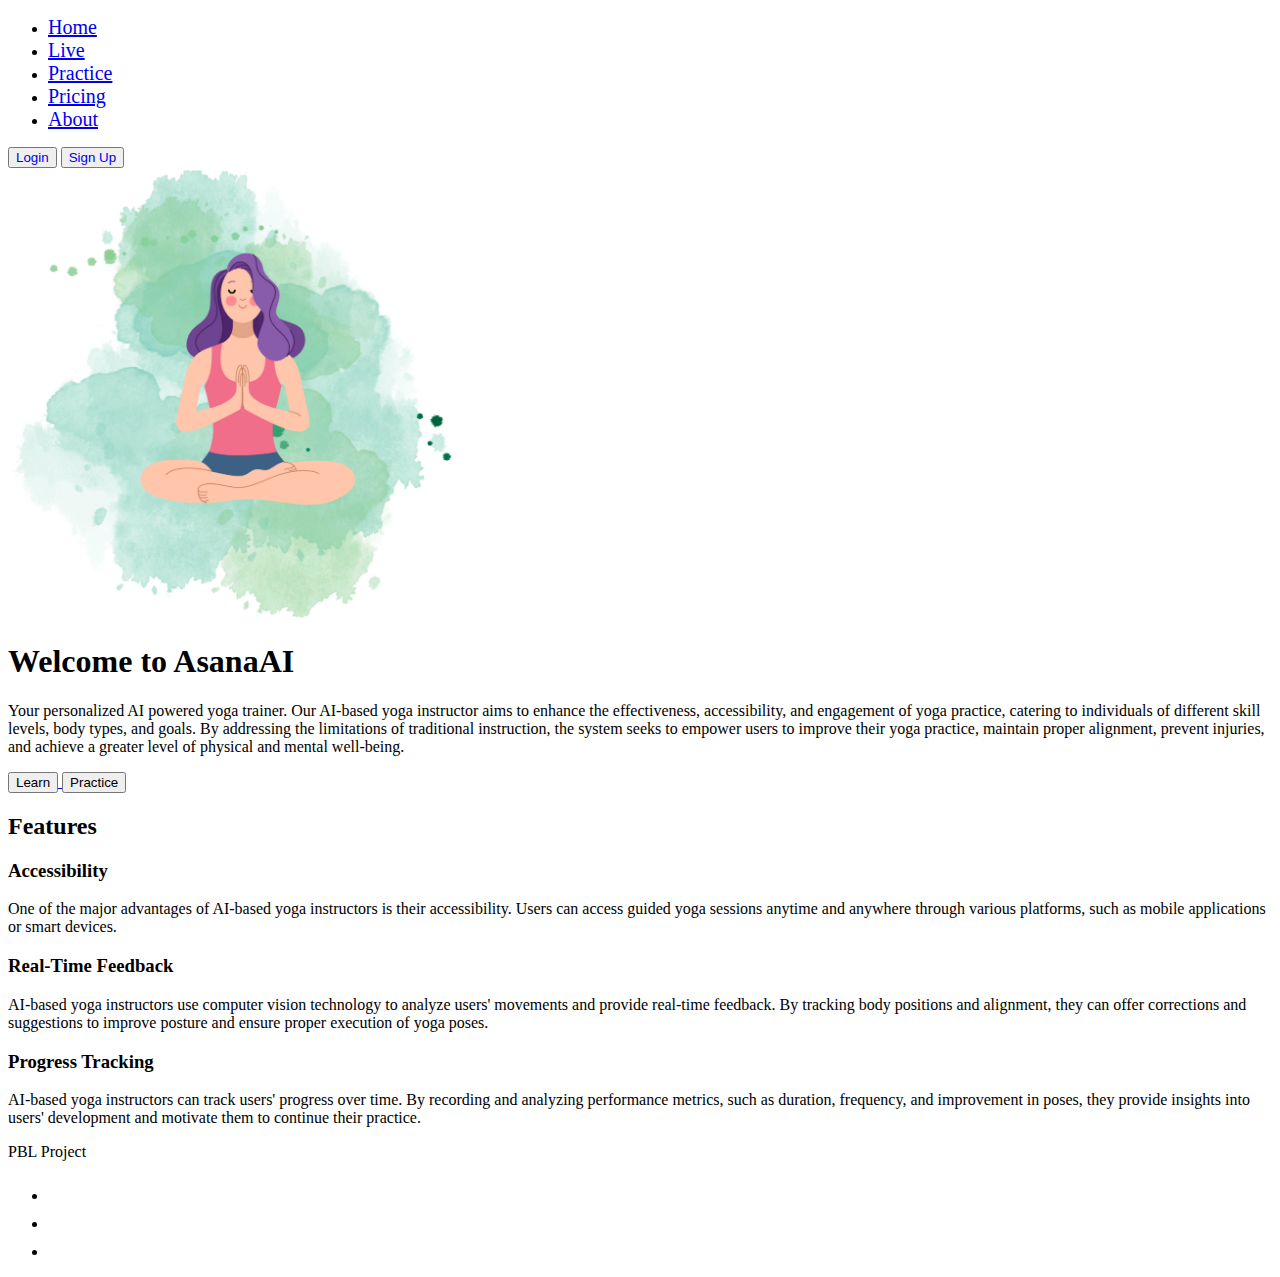
<file: index.html>
<!DOCTYPE html>
<html lang="en">
<head>
  <meta charset="UTF-8">
  <meta http-equiv="X-UA-Compatible" content="IE=edge">
  <meta name="viewport" content="width=device-width, initial-scale=1.0">
  <title>AsanaAI</title>
  <link href="https://cdn.jsdelivr.net/npm/bootstrap@5.3.0-alpha3/dist/css/bootstrap.min.css" rel="stylesheet"
    integrity="sha384-KK94CHFLLe+nY2dmCWGMq91rCGa5gtU4mk92HdvYe+M/SXH301p5ILy+dN9+nJOZ" crossorigin="anonymous">
</head>
<header class="p-3 text-bg-dark">
  <div class="container">
    <div class="d-flex flex-wrap align-items-center justify-content-center justify-content-lg-start">

      <ul class="nav col-12 col-lg-auto me-lg-auto mb-2 justify-content-center mb-md-0">
        <li><a href="#" class="nav-link px-2 text-secondary" style="font-size: 20px;">Home</a></li>
        <li><a href="instructionsLearn.html" class="nav-link px-2 text-white" style="font-size: 20px;">Live</a></li>
        <li><a href="instructionsPractice.html" class="nav-link px-2 text-white" style="font-size: 20px;">Practice</a></li>
        <li><a href="pricing.html" class="nav-link px-2 text-white" style="font-size: 20px;">Pricing</a></li>
        <li><a href="about.html" class="nav-link px-2 text-white" style="font-size: 20px;">About</a></li>
      </ul>


      <div class="text-end">
        <button type="button" class="btn btn-outline-light me-2"><a href="signin.html"
            style="text-decoration: none;" style="font-size: 20px;">Login</a></button>
        <button type="button" class="btn btn-warning"><a href="signin.html"
          style="text-decoration: none;" style="font-size: 20px;">Sign Up</a></button>
      </div>
    </div>
  </div>
</header>
<body>
  <div class="container col-xxl-10 py-5">
    <div class="row flex-lg-row-reverse align-items-center g-5 py-5">
      <div class="col-10 col-sm-8 col-lg-6">
        <img src="./imgs/temp.png" class="d-block mx-lg-auto img-fluid" alt="Bootstrap Themes" width="450" height="450"
          loading="lazy">
      </div>
      <div class="col-lg-6">
        <h1 class="display-5 fw-bold text-body-emphasis lh-1 mb-3">Welcome to AsanaAI</h1>
        <p class="lead">Your personalized AI powered yoga trainer. Our AI-based yoga instructor aims to enhance the
          effectiveness, accessibility, and engagement of yoga practice, catering to individuals of different skill
          levels, body types, and goals. By addressing the limitations of traditional instruction, the system seeks to
          empower users to improve their yoga practice, maintain proper alignment, prevent injuries, and achieve a
          greater level of physical and mental well-being.</p>
        <div class="d-grid gap-2 d-md-flex justify-content-md-start">
          <a href="instructionsLearn.html">
            <button type="button" class="btn btn-primary btn-lg px-4 me-md-2">Learn</button>
          </a>
          <a href="instructionsPractice.html">
            <button  type="button" class="btn btn-outline-secondary btn-lg px-4">Practice</button>
          </a>
        </div>
      </div>
    </div>
  </div>
  <div class="container px-4 py-5" id="hanging-icons">
    <h2 class="pb-2 border-bottom">Features</h2>
    <div class="row g-4 py-5 row-cols-1 row-cols-lg-3">
      <div class="col d-flex align-items-start">
        <div
          class="icon-square text-body-emphasis bg-body-secondary d-inline-flex align-items-center justify-content-center fs-4 flex-shrink-0 me-3">
          <!-- <svg class="bi" width="1em" height="1em"><use xlink:href="#toggles2"></use></svg> -->
        </div>
        <div>
          <h3 class="fs-2">Accessibility</h3>
          <p>One of the major advantages of AI-based yoga instructors is their accessibility. Users can access guided
            yoga sessions anytime and anywhere through various platforms, such as mobile applications or smart devices.
          </p>
        </div>
      </div>
      <div class="col d-flex align-items-start">
        <div
          class="icon-square text-body-emphasis bg-body-secondary d-inline-flex align-items-center justify-content-center fs-4 flex-shrink-0 me-3">
          <!-- <svg class="bi" width="1em" height="1em"><use xlink:href="#cpu-fill"></use></svg> -->
        </div>
        <div>
          <h3 class="fs-2">Real-Time Feedback</h3>
          <p>AI-based yoga instructors use computer vision technology to analyze users' movements and provide real-time
            feedback. By tracking body positions and alignment, they can offer corrections and suggestions to improve
            posture and ensure proper execution of yoga poses.</p>
        </div>
      </div>
      <div class="col d-flex align-items-start">
        <div
          class="icon-square text-body-emphasis bg-body-secondary d-inline-flex align-items-center justify-content-center fs-4 flex-shrink-0 me-3">
          <!-- <svg class="bi" width="1em" height="1em"><use xlink:href="#tools"></use></svg> -->
        </div>
        <div>
          <h3 class="fs-2">Progress Tracking</h3>
          <p>AI-based yoga instructors can track users' progress over time. By recording and analyzing performance
            metrics, such as duration, frequency, and improvement in poses, they provide insights into users'
            development and motivate them to continue their practice.</p>
        </div>
      </div>
    </div>
  </div>
  <div class="container">
    <footer class="d-flex flex-wrap justify-content-between align-items-center py-3 my-4 border-top">
      <div class="col-md-4 d-flex align-items-center">
        <span class="mb-3 mb-md-0 text-body-secondary">PBL Project</span>
      </div>

      <ul class="nav col-md-4 justify-content-end list-unstyled d-flex">
        <li class="ms-3"><a class="text-body-secondary" href="#"><svg class="bi" width="24" height="24">
              <use xlink:href="#twitter"></use>
            </svg></a></li>
        <li class="ms-3"><a class="text-body-secondary" href="#"><svg class="bi" width="24" height="24">
              <use xlink:href="#instagram"></use>
            </svg></a></li>
        <li class="ms-3"><a class="text-body-secondary" href="#"><svg class="bi" width="24" height="24">
              <use xlink:href="#facebook"></use>
            </svg></a></li>
      </ul>
    </footer>
  </div>
  <script src="https://cdn.jsdelivr.net/npm/bootstrap@5.3.0-alpha3/dist/js/bootstrap.bundle.min.js"
    integrity="sha384-ENjdO4Dr2bkBIFxQpeoTz1HIcje39Wm4jDKdf19U8gI4ddQ3GYNS7NTKfAdVQSZe"
    crossorigin="anonymous"></script>
</body>
</html>
</file>
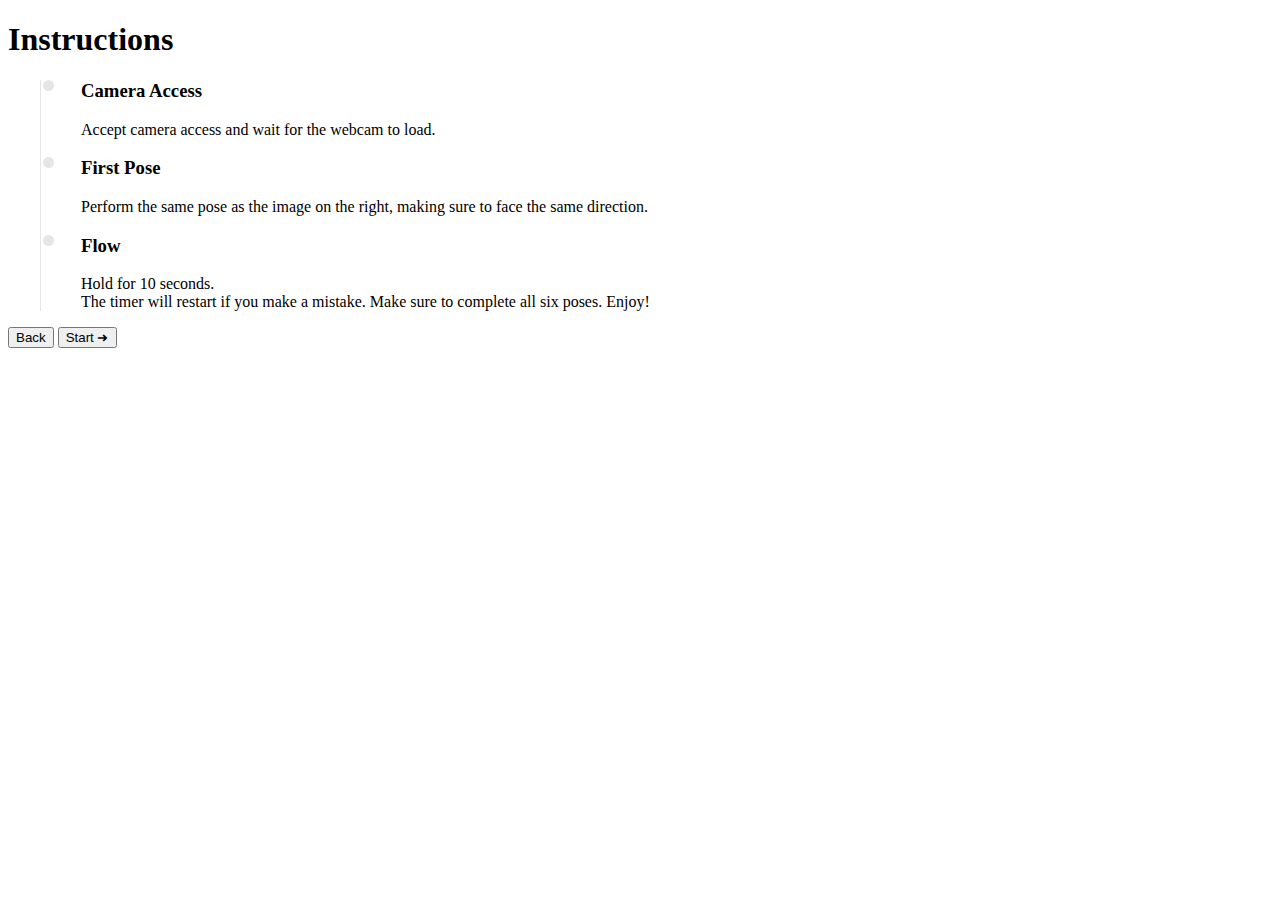
<file: instructionsLearn.html>
<!DOCTYPE html>
<html lang="en">
<head>
    <meta charset="UTF-8">
    <meta name="viewport" content="width=device-width, initial-scale=1.0">
    <link rel="icon" type="image/png" sizes="32x32" href="imgs/favicon-32x32.png">
    <link rel="icon" type="image/png" sizes="16x16" href="imgs/favicon-16x16.png">
    <title>Instructions</title>
    <!-- <link rel="stylesheet" href="style.css"> -->
    <link href="https://cdn.jsdelivr.net/npm/bootstrap@5.0.2/dist/css/bootstrap.min.css" rel="stylesheet" integrity="sha384-EVSTQN3/azprG1Anm3QDgpJLIm9Nao0Yz1ztcQTwFspd3yD65VohhpuuCOmLASjC" crossorigin="anonymous">
    <!-- <script async src="https://www.googletagmanager.com/gtag/js?id=UA-178448067-1"></script> -->
    <script>
      window.dataLayer = window.dataLayer || [];
      function gtag(){dataLayer.push(arguments);}
      gtag('js', new Date());
      gtag('config', 'UA-178448067-1');
    </script>
    <style>
      body{
        overflow: scroll !important;
      }
      .timeline {
        margin-left: 2rem ;
  border-left: 1px solid hsl(0, 0%, 90%);
  position: relative;
  list-style: none;
}

.timeline .timeline-item {
  position: relative;
}

.timeline .timeline-item:after {
  position: absolute;
  display: block;
  top: 0;
}

.timeline .timeline-item:after {
  background-color: hsl(0, 0%, 90%);
  left: -38px;
  border-radius: 50%;
  height: 11px;
  width: 11px;
  content: "";
}
    </style>
</head>
<body>
  <!-- Section: Timeline -->
<section class="py-5">
  <div class="container">
    <div class="row">
      <div class="col-lg-8 mx-auto text-center">
        <h1 class="fw-bold mb-5">Instructions</h1>
      </div>
    </div>
  </div>
  <ul class="timeline">
    <li class="timeline-item mb-5">
      <h3 class="fw-bold">Camera Access</h3>
      <p class="text-muted">
        Accept camera access and wait for the webcam to load.</p>
    </li>

    <li class="timeline-item mb-5">
      <h3 class="fw-bold">First Pose</h3>
      <p class="text-muted">
        Perform the same pose as the image on the right, making sure to face the same direction.
      </p>
    </li>

    <li class="timeline-item mb-5">
      <h3 class="fw-bold">Flow</h3>
      <p class="text-muted">
        Hold for 10 seconds. <br>The timer will restart if you make a mistake. Make sure to complete all six poses. Enjoy!
      </p>
    </li>
  </ul>
  <!-- // back and start buttons -->
  <div class="container">
    <div class="row">
      <div class="col-lg-8 mx-auto text-center">
        <a href="index.html" style="width: 150px"><button class="btn btn-primary btn-lg px-4 me-md-2">Back</button></a>
        <a href="learn.html" style="width: 150px"><button class="btn btn-primary btn-lg px-4 me-md-2">Start &#x279c;</button></a>
      </div>
    </div>
  </div>
</section>
</body>
</html>
</file>
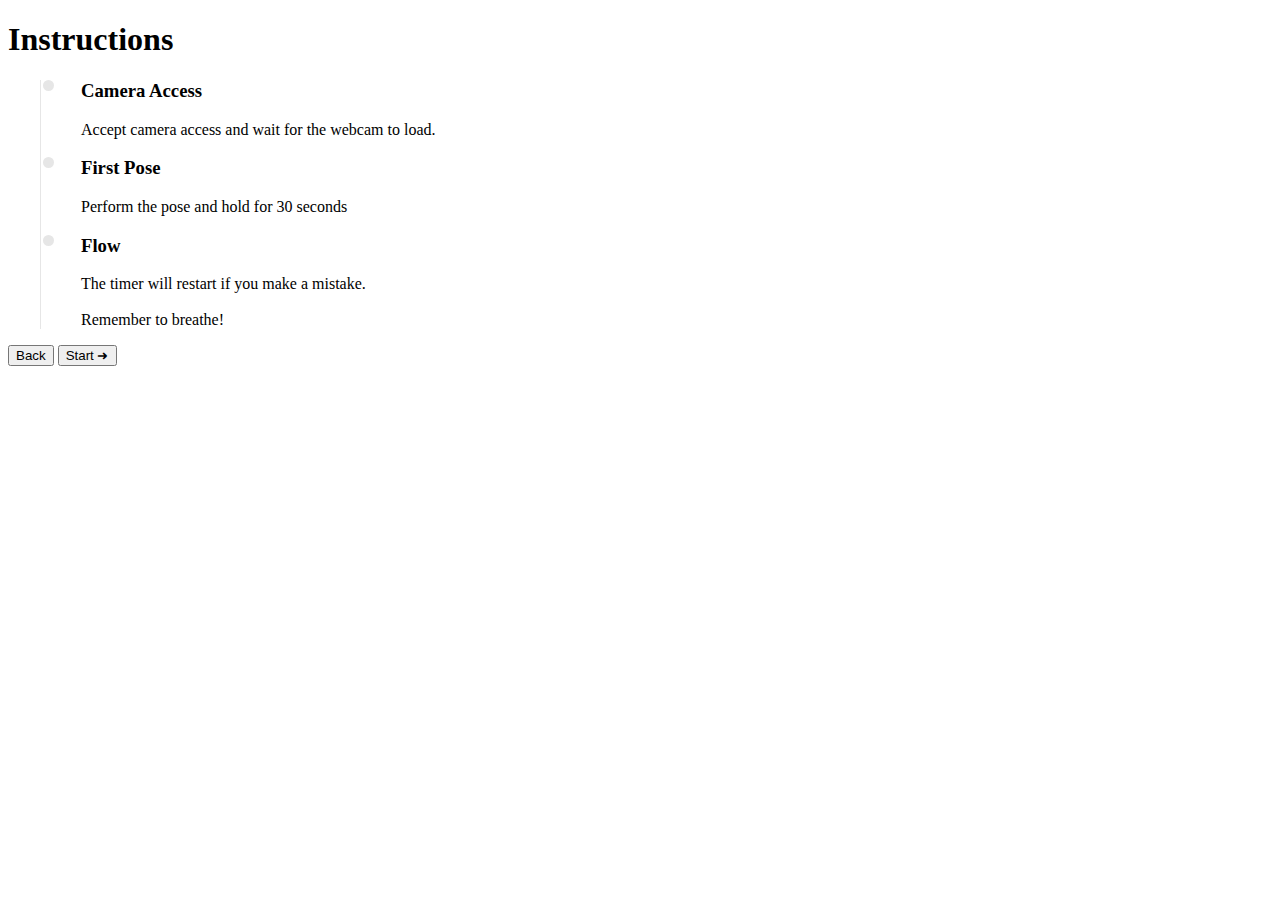
<file: instructionsPractice.html>
<!DOCTYPE html>
<html lang="en">
<head>
    <meta charset="UTF-8">
    <meta name="viewport" content="width=device-width, initial-scale=1.0">
    <link rel="icon" type="image/png" sizes="32x32" href="imgs/favicon-32x32.png">
    <link rel="icon" type="image/png" sizes="16x16" href="imgs/favicon-16x16.png">
    <title>Instructions</title>
    <!-- <link rel="stylesheet" href="style.css"> -->
    <link href="https://cdn.jsdelivr.net/npm/bootstrap@5.0.2/dist/css/bootstrap.min.css" rel="stylesheet" integrity="sha384-EVSTQN3/azprG1Anm3QDgpJLIm9Nao0Yz1ztcQTwFspd3yD65VohhpuuCOmLASjC" crossorigin="anonymous">
    <!-- <script async src="https://www.googletagmanager.com/gtag/js?id=UA-178448067-1"></script> -->
    <script>
      window.dataLayer = window.dataLayer || [];
      function gtag(){dataLayer.push(arguments);}
      gtag('js', new Date());
      gtag('config', 'UA-178448067-1');
    </script>
    <style>
      body{
        overflow: scroll !important;
      }
      .timeline {
        margin-left: 2rem ;
  border-left: 1px solid hsl(0, 0%, 90%);
  position: relative;
  list-style: none;
}

.timeline .timeline-item {
  position: relative;
}

.timeline .timeline-item:after {
  position: absolute;
  display: block;
  top: 0;
}

.timeline .timeline-item:after {
  background-color: hsl(0, 0%, 90%);
  left: -38px;
  border-radius: 50%;
  height: 11px;
  width: 11px;
  content: "";
}
    </style>
</head>
<body>
  <!-- Section: Timeline -->
<section class="py-5">
  <div class="container">
    <div class="row">
      <div class="col-lg-8 mx-auto text-center">
        <h1 class="fw-bold mb-5">Instructions</h1>
      </div>
    </div>
  </div>
  <ul class="timeline">
    <li class="timeline-item mb-5">
      <h3 class="fw-bold">Camera Access</h3>
      <p class="text-muted">
        Accept camera access and wait for the webcam to load.</p>
    </li>

    <li class="timeline-item mb-5">
      <h3 class="fw-bold">First Pose</h3>
      <p class="text-muted">
        Perform the pose and hold for 30 seconds
      </p>
    </li>

    <li class="timeline-item mb-5">
      <h3 class="fw-bold">Flow</h3>
      <p class="text-muted">
        The timer will restart if you make a mistake.<br><br> Remember to breathe!
      </p>
    </li>
  </ul>
  <!-- // back and start buttons -->
  <div class="container">
    <div class="row">
      <div class="col-lg-8 mx-auto text-center">
        <a href="index.html" style="width: 150px"><button class="btn btn-primary btn-lg px-4 me-md-2">Back</button></a>
        <a href="practice.html" style="width: 150px"><button class="btn btn-primary btn-lg px-4 me-md-2">Start &#x279c;</button></a>
      </div>
    </div>
  </div>
</section>
</body>
</html>
</file>
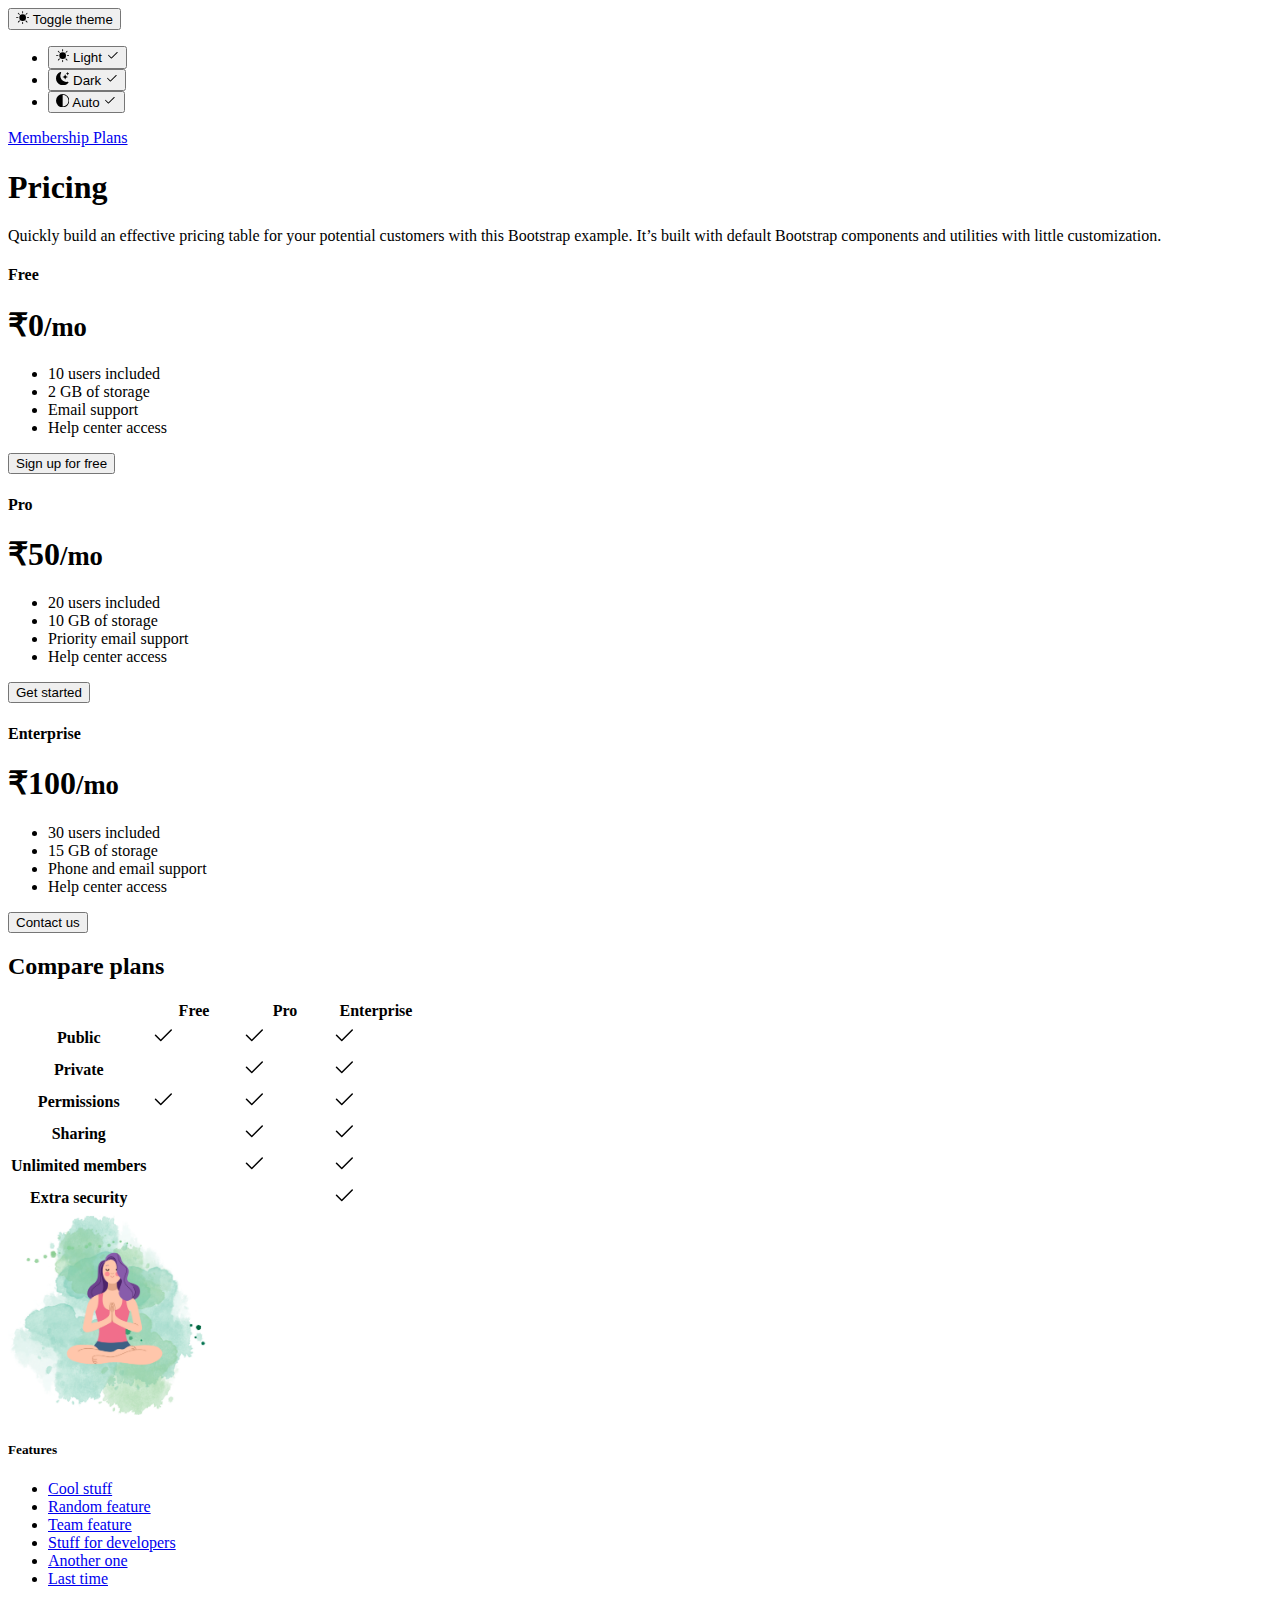
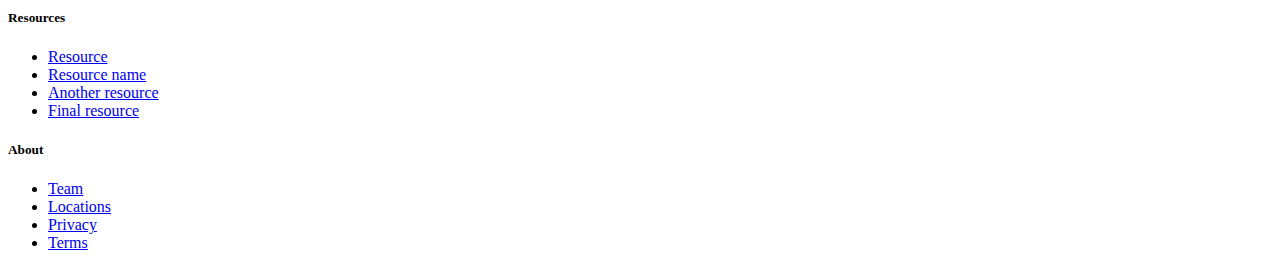
<file: new_pricing.html>
<!DOCTYPE html>
<html lang="en">
<head>
    <meta charset="UTF-8">
    <meta http-equiv="X-UA-Compatible" content="IE=edge">
    <meta name="viewport" content="width=device-width, initial-scale=1.0">
    <title>Document</title>
    <link href="https://cdn.jsdelivr.net/npm/bootstrap@5.3.0-alpha3/dist/css/bootstrap.min.css" rel="stylesheet" integrity="sha384-KK94CHFLLe+nY2dmCWGMq91rCGa5gtU4mk92HdvYe+M/SXH301p5ILy+dN9+nJOZ" crossorigin="anonymous">
</head>
<body>
    <svg xmlns="http://www.w3.org/2000/svg" style="display: none;">
      <symbol id="check2" viewBox="0 0 16 16">
        <path d="M13.854 3.646a.5.5 0 0 1 0 .708l-7 7a.5.5 0 0 1-.708 0l-3.5-3.5a.5.5 0 1 1 .708-.708L6.5 10.293l6.646-6.647a.5.5 0 0 1 .708 0z"></path>
      </symbol>
      <symbol id="circle-half" viewBox="0 0 16 16">
        <path d="M8 15A7 7 0 1 0 8 1v14zm0 1A8 8 0 1 1 8 0a8 8 0 0 1 0 16z"></path>
      </symbol>
      <symbol id="moon-stars-fill" viewBox="0 0 16 16">
        <path d="M6 .278a.768.768 0 0 1 .08.858 7.208 7.208 0 0 0-.878 3.46c0 4.021 3.278 7.277 7.318 7.277.527 0 1.04-.055 1.533-.16a.787.787 0 0 1 .81.316.733.733 0 0 1-.031.893A8.349 8.349 0 0 1 8.344 16C3.734 16 0 12.286 0 7.71 0 4.266 2.114 1.312 5.124.06A.752.752 0 0 1 6 .278z"></path>
        <path d="M10.794 3.148a.217.217 0 0 1 .412 0l.387 1.162c.173.518.579.924 1.097 1.097l1.162.387a.217.217 0 0 1 0 .412l-1.162.387a1.734 1.734 0 0 0-1.097 1.097l-.387 1.162a.217.217 0 0 1-.412 0l-.387-1.162A1.734 1.734 0 0 0 9.31 6.593l-1.162-.387a.217.217 0 0 1 0-.412l1.162-.387a1.734 1.734 0 0 0 1.097-1.097l.387-1.162zM13.863.099a.145.145 0 0 1 .274 0l.258.774c.115.346.386.617.732.732l.774.258a.145.145 0 0 1 0 .274l-.774.258a1.156 1.156 0 0 0-.732.732l-.258.774a.145.145 0 0 1-.274 0l-.258-.774a1.156 1.156 0 0 0-.732-.732l-.774-.258a.145.145 0 0 1 0-.274l.774-.258c.346-.115.617-.386.732-.732L13.863.1z"></path>
      </symbol>
      <symbol id="sun-fill" viewBox="0 0 16 16">
        <path d="M8 12a4 4 0 1 0 0-8 4 4 0 0 0 0 8zM8 0a.5.5 0 0 1 .5.5v2a.5.5 0 0 1-1 0v-2A.5.5 0 0 1 8 0zm0 13a.5.5 0 0 1 .5.5v2a.5.5 0 0 1-1 0v-2A.5.5 0 0 1 8 13zm8-5a.5.5 0 0 1-.5.5h-2a.5.5 0 0 1 0-1h2a.5.5 0 0 1 .5.5zM3 8a.5.5 0 0 1-.5.5h-2a.5.5 0 0 1 0-1h2A.5.5 0 0 1 3 8zm10.657-5.657a.5.5 0 0 1 0 .707l-1.414 1.415a.5.5 0 1 1-.707-.708l1.414-1.414a.5.5 0 0 1 .707 0zm-9.193 9.193a.5.5 0 0 1 0 .707L3.05 13.657a.5.5 0 0 1-.707-.707l1.414-1.414a.5.5 0 0 1 .707 0zm9.193 2.121a.5.5 0 0 1-.707 0l-1.414-1.414a.5.5 0 0 1 .707-.707l1.414 1.414a.5.5 0 0 1 0 .707zM4.464 4.465a.5.5 0 0 1-.707 0L2.343 3.05a.5.5 0 1 1 .707-.707l1.414 1.414a.5.5 0 0 1 0 .708z"></path>
      </symbol>
    </svg>

    <div class="dropdown position-fixed bottom-0 end-0 mb-3 me-3 bd-mode-toggle">
      <button class="btn btn-bd-primary py-2 dropdown-toggle d-flex align-items-center" id="bd-theme" type="button" aria-expanded="false" data-bs-toggle="dropdown" aria-label="Toggle theme (light)">
        <svg class="bi my-1 theme-icon-active" width="1em" height="1em"><use href="#sun-fill"></use></svg>
        <span class="visually-hidden" id="bd-theme-text">Toggle theme</span>
      </button>
      <ul class="dropdown-menu dropdown-menu-end shadow" aria-labelledby="bd-theme-text">
        <li>
          <button type="button" class="dropdown-item d-flex align-items-center active" data-bs-theme-value="light" aria-pressed="true">
            <svg class="bi me-2 opacity-50 theme-icon" width="1em" height="1em"><use href="#sun-fill"></use></svg>
            Light
            <svg class="bi ms-auto d-none" width="1em" height="1em"><use href="#check2"></use></svg>
          </button>
        </li>
        <li>
          <button type="button" class="dropdown-item d-flex align-items-center" data-bs-theme-value="dark" aria-pressed="false">
            <svg class="bi me-2 opacity-50 theme-icon" width="1em" height="1em"><use href="#moon-stars-fill"></use></svg>
            Dark
            <svg class="bi ms-auto d-none" width="1em" height="1em"><use href="#check2"></use></svg>
          </button>
        </li>
        <li>
          <button type="button" class="dropdown-item d-flex align-items-center" data-bs-theme-value="auto" aria-pressed="false">
            <svg class="bi me-2 opacity-50 theme-icon" width="1em" height="1em"><use href="#circle-half"></use></svg>
            Auto
            <svg class="bi ms-auto d-none" width="1em" height="1em"><use href="#check2"></use></svg>
          </button>
        </li>
      </ul>
    </div>

    
<svg xmlns="http://www.w3.org/2000/svg" style="display: none;">
  <symbol id="check" viewBox="0 0 16 16">
    <title>Check</title>
    <path d="M13.854 3.646a.5.5 0 0 1 0 .708l-7 7a.5.5 0 0 1-.708 0l-3.5-3.5a.5.5 0 1 1 .708-.708L6.5 10.293l6.646-6.647a.5.5 0 0 1 .708 0z"></path>
  </symbol>
</svg>

<div class="container py-3">
  <header>
    <div class="d-flex flex-column flex-md-row align-items-center pb-3 mb-4 border-bottom">
      <a href="/" class="d-flex align-items-center link-body-emphasis text-decoration-none">
        <span class="fs-4">Membership Plans</span>
      </a>

      <!-- <nav class="d-inline-flex mt-2 mt-md-0 ms-md-auto">
        <a class="me-3 py-2 link-body-emphasis text-decoration-none" href="#">Home</a>
        <a class="me-3 py-2 link-body-emphasis text-decoration-none" href="instructionsLearn.html">Live</a>
        <a class="me-3 py-2 link-body-emphasis text-decoration-none" href="instructionsPractice.html">Practice</a>
        <a class="py-2 link-body-emphasis text-decoration-none" href="about.html">About</a>
      </nav> -->
    </div>

    <div class="pricing-header p-3 pb-md-4 mx-auto text-center">
      <h1 class="display-4 fw-normal">Pricing</h1>
      <p class="fs-5 text-body-secondary">Quickly build an effective pricing table for your potential customers with this Bootstrap example. It’s built with default Bootstrap components and utilities with little customization.</p>
    </div>
  </header>

  <main>
    <div class="row row-cols-1 row-cols-md-3 mb-3 text-center">
      <div class="col">
        <div class="card mb-4 rounded-3 shadow-sm">
          <div class="card-header py-3">
            <h4 class="my-0 fw-normal">Free</h4>
          </div>
          <div class="card-body">
            <h1 class="card-title pricing-card-title">₹0<small class="text-body-secondary fw-light">/mo</small></h1>
            <ul class="list-unstyled mt-3 mb-4">
              <li>10 users included</li>
              <li>2 GB of storage</li>
              <li>Email support</li>
              <li>Help center access</li>
            </ul>
            <button type="button" class="w-100 btn btn-lg btn-outline-primary">Sign up for free</button>
          </div>
        </div>
      </div>
      <div class="col">
        <div class="card mb-4 rounded-3 shadow-sm">
          <div class="card-header py-3">
            <h4 class="my-0 fw-normal">Pro</h4>
          </div>
          <div class="card-body">
            <h1 class="card-title pricing-card-title">₹50<small class="text-body-secondary fw-light">/mo</small></h1>
            <ul class="list-unstyled mt-3 mb-4">
              <li>20 users included</li>
              <li>10 GB of storage</li>
              <li>Priority email support</li>
              <li>Help center access</li>
            </ul>
            <button type="button" class="w-100 btn btn-lg btn-primary">Get started</button>
          </div>
        </div>
      </div>
      <div class="col">
        <div class="card mb-4 rounded-3 shadow-sm border-primary">
          <div class="card-header py-3 text-bg-primary border-primary">
            <h4 class="my-0 fw-normal">Enterprise</h4>
          </div>
          <div class="card-body">
            <h1 class="card-title pricing-card-title">₹100<small class="text-body-secondary fw-light">/mo</small></h1>
            <ul class="list-unstyled mt-3 mb-4">
              <li>30 users included</li>
              <li>15 GB of storage</li>
              <li>Phone and email support</li>
              <li>Help center access</li>
            </ul>
            <button type="button" class="w-100 btn btn-lg btn-primary">Contact us</button>
          </div>
        </div>
      </div>
    </div>

    <h2 class="display-6 text-center mb-4">Compare plans</h2>

    <div class="table-responsive">
      <table class="table text-center">
        <thead>
          <tr>
            <th style="width: 34%;"></th>
            <th style="width: 22%;">Free</th>
            <th style="width: 22%;">Pro</th>
            <th style="width: 22%;">Enterprise</th>
          </tr>
        </thead>
        <tbody>
          <tr>
            <th scope="row" class="text-start">Public</th>
            <td><svg class="bi" width="24" height="24"><use xlink:href="#check"></use></svg></td>
            <td><svg class="bi" width="24" height="24"><use xlink:href="#check"></use></svg></td>
            <td><svg class="bi" width="24" height="24"><use xlink:href="#check"></use></svg></td>
          </tr>
          <tr>
            <th scope="row" class="text-start">Private</th>
            <td></td>
            <td><svg class="bi" width="24" height="24"><use xlink:href="#check"></use></svg></td>
            <td><svg class="bi" width="24" height="24"><use xlink:href="#check"></use></svg></td>
          </tr>
        </tbody>

        <tbody>
          <tr>
            <th scope="row" class="text-start">Permissions</th>
            <td><svg class="bi" width="24" height="24"><use xlink:href="#check"></use></svg></td>
            <td><svg class="bi" width="24" height="24"><use xlink:href="#check"></use></svg></td>
            <td><svg class="bi" width="24" height="24"><use xlink:href="#check"></use></svg></td>
          </tr>
          <tr>
            <th scope="row" class="text-start">Sharing</th>
            <td></td>
            <td><svg class="bi" width="24" height="24"><use xlink:href="#check"></use></svg></td>
            <td><svg class="bi" width="24" height="24"><use xlink:href="#check"></use></svg></td>
          </tr>
          <tr>
            <th scope="row" class="text-start">Unlimited members</th>
            <td></td>
            <td><svg class="bi" width="24" height="24"><use xlink:href="#check"></use></svg></td>
            <td><svg class="bi" width="24" height="24"><use xlink:href="#check"></use></svg></td>
          </tr>
          <tr>
            <th scope="row" class="text-start">Extra security</th>
            <td></td>
            <td></td>
            <td><svg class="bi" width="24" height="24"><use xlink:href="#check"></use></svg></td>
          </tr>
        </tbody>
      </table>
    </div>
  </main>

  <footer class="pt-4 my-md-5 pt-md-5 border-top">
    <div class="row">
      <div class="col-12 col-md">
        <img class="mb-2" src="./imgs/temp.png" alt="" width="200" height="200">
      </div>
      <div class="col-6 col-md">
        <h5>Features</h5>
        <ul class="list-unstyled text-small">
          <li class="mb-1"><a class="link-secondary text-decoration-none" href="#">Cool stuff</a></li>
          <li class="mb-1"><a class="link-secondary text-decoration-none" href="#">Random feature</a></li>
          <li class="mb-1"><a class="link-secondary text-decoration-none" href="#">Team feature</a></li>
          <li class="mb-1"><a class="link-secondary text-decoration-none" href="#">Stuff for developers</a></li>
          <li class="mb-1"><a class="link-secondary text-decoration-none" href="#">Another one</a></li>
          <li class="mb-1"><a class="link-secondary text-decoration-none" href="#">Last time</a></li>
        </ul>
      </div>
      <div class="col-6 col-md">
        <h5>Resources</h5>
        <ul class="list-unstyled text-small">
          <li class="mb-1"><a class="link-secondary text-decoration-none" href="#">Resource</a></li>
          <li class="mb-1"><a class="link-secondary text-decoration-none" href="#">Resource name</a></li>
          <li class="mb-1"><a class="link-secondary text-decoration-none" href="#">Another resource</a></li>
          <li class="mb-1"><a class="link-secondary text-decoration-none" href="#">Final resource</a></li>
        </ul>
      </div>
      <div class="col-6 col-md">
        <h5>About</h5>
        <ul class="list-unstyled text-small">
          <li class="mb-1"><a class="link-secondary text-decoration-none" href="#">Team</a></li>
          <li class="mb-1"><a class="link-secondary text-decoration-none" href="#">Locations</a></li>
          <li class="mb-1"><a class="link-secondary text-decoration-none" href="#">Privacy</a></li>
          <li class="mb-1"><a class="link-secondary text-decoration-none" href="#">Terms</a></li>
        </ul>
      </div>
    </div>
  </footer>
</div>


    
  

</body>
</html>
</file>
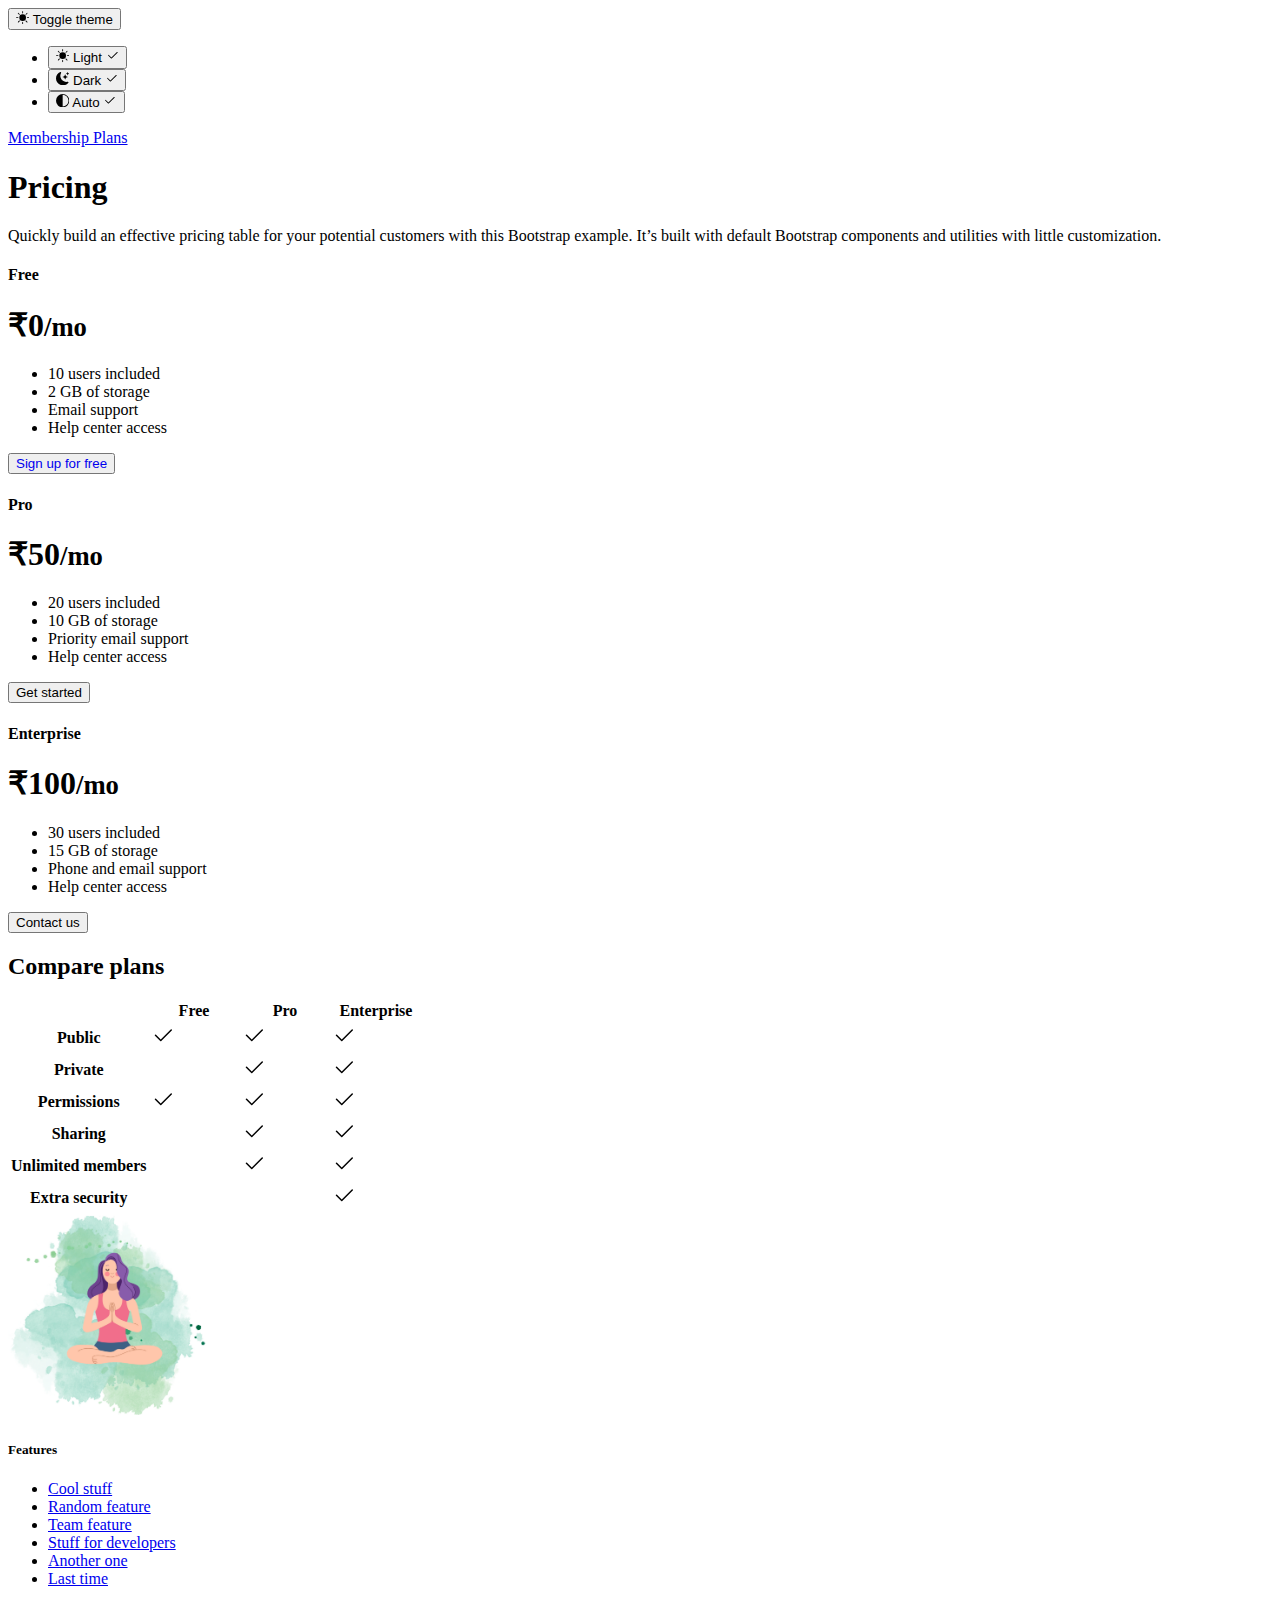
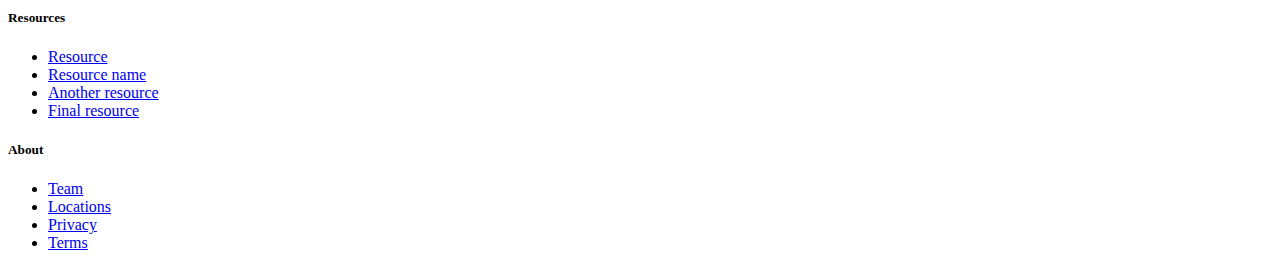
<file: pricing.html>
<!DOCTYPE html>
<html lang="en">
<head>
    <meta charset="UTF-8">
    <meta http-equiv="X-UA-Compatible" content="IE=edge">
    <meta name="viewport" content="width=device-width, initial-scale=1.0">
    <title>Document</title>
    <link href="https://cdn.jsdelivr.net/npm/bootstrap@5.3.0-alpha3/dist/css/bootstrap.min.css" rel="stylesheet" integrity="sha384-KK94CHFLLe+nY2dmCWGMq91rCGa5gtU4mk92HdvYe+M/SXH301p5ILy+dN9+nJOZ" crossorigin="anonymous">
</head>
<body>
    <svg xmlns="http://www.w3.org/2000/svg" style="display: none;">
      <symbol id="check2" viewBox="0 0 16 16">
        <path d="M13.854 3.646a.5.5 0 0 1 0 .708l-7 7a.5.5 0 0 1-.708 0l-3.5-3.5a.5.5 0 1 1 .708-.708L6.5 10.293l6.646-6.647a.5.5 0 0 1 .708 0z"></path>
      </symbol>
      <symbol id="circle-half" viewBox="0 0 16 16">
        <path d="M8 15A7 7 0 1 0 8 1v14zm0 1A8 8 0 1 1 8 0a8 8 0 0 1 0 16z"></path>
      </symbol>
      <symbol id="moon-stars-fill" viewBox="0 0 16 16">
        <path d="M6 .278a.768.768 0 0 1 .08.858 7.208 7.208 0 0 0-.878 3.46c0 4.021 3.278 7.277 7.318 7.277.527 0 1.04-.055 1.533-.16a.787.787 0 0 1 .81.316.733.733 0 0 1-.031.893A8.349 8.349 0 0 1 8.344 16C3.734 16 0 12.286 0 7.71 0 4.266 2.114 1.312 5.124.06A.752.752 0 0 1 6 .278z"></path>
        <path d="M10.794 3.148a.217.217 0 0 1 .412 0l.387 1.162c.173.518.579.924 1.097 1.097l1.162.387a.217.217 0 0 1 0 .412l-1.162.387a1.734 1.734 0 0 0-1.097 1.097l-.387 1.162a.217.217 0 0 1-.412 0l-.387-1.162A1.734 1.734 0 0 0 9.31 6.593l-1.162-.387a.217.217 0 0 1 0-.412l1.162-.387a1.734 1.734 0 0 0 1.097-1.097l.387-1.162zM13.863.099a.145.145 0 0 1 .274 0l.258.774c.115.346.386.617.732.732l.774.258a.145.145 0 0 1 0 .274l-.774.258a1.156 1.156 0 0 0-.732.732l-.258.774a.145.145 0 0 1-.274 0l-.258-.774a1.156 1.156 0 0 0-.732-.732l-.774-.258a.145.145 0 0 1 0-.274l.774-.258c.346-.115.617-.386.732-.732L13.863.1z"></path>
      </symbol>
      <symbol id="sun-fill" viewBox="0 0 16 16">
        <path d="M8 12a4 4 0 1 0 0-8 4 4 0 0 0 0 8zM8 0a.5.5 0 0 1 .5.5v2a.5.5 0 0 1-1 0v-2A.5.5 0 0 1 8 0zm0 13a.5.5 0 0 1 .5.5v2a.5.5 0 0 1-1 0v-2A.5.5 0 0 1 8 13zm8-5a.5.5 0 0 1-.5.5h-2a.5.5 0 0 1 0-1h2a.5.5 0 0 1 .5.5zM3 8a.5.5 0 0 1-.5.5h-2a.5.5 0 0 1 0-1h2A.5.5 0 0 1 3 8zm10.657-5.657a.5.5 0 0 1 0 .707l-1.414 1.415a.5.5 0 1 1-.707-.708l1.414-1.414a.5.5 0 0 1 .707 0zm-9.193 9.193a.5.5 0 0 1 0 .707L3.05 13.657a.5.5 0 0 1-.707-.707l1.414-1.414a.5.5 0 0 1 .707 0zm9.193 2.121a.5.5 0 0 1-.707 0l-1.414-1.414a.5.5 0 0 1 .707-.707l1.414 1.414a.5.5 0 0 1 0 .707zM4.464 4.465a.5.5 0 0 1-.707 0L2.343 3.05a.5.5 0 1 1 .707-.707l1.414 1.414a.5.5 0 0 1 0 .708z"></path>
      </symbol>
    </svg>

    <div class="dropdown position-fixed bottom-0 end-0 mb-3 me-3 bd-mode-toggle">
      <button class="btn btn-bd-primary py-2 dropdown-toggle d-flex align-items-center" id="bd-theme" type="button" aria-expanded="false" data-bs-toggle="dropdown" aria-label="Toggle theme (light)">
        <svg class="bi my-1 theme-icon-active" width="1em" height="1em"><use href="#sun-fill"></use></svg>
        <span class="visually-hidden" id="bd-theme-text">Toggle theme</span>
      </button>
      <ul class="dropdown-menu dropdown-menu-end shadow" aria-labelledby="bd-theme-text">
        <li>
          <button type="button" class="dropdown-item d-flex align-items-center active" data-bs-theme-value="light" aria-pressed="true">
            <svg class="bi me-2 opacity-50 theme-icon" width="1em" height="1em"><use href="#sun-fill"></use></svg>
            Light
            <svg class="bi ms-auto d-none" width="1em" height="1em"><use href="#check2"></use></svg>
          </button>
        </li>
        <li>
          <button type="button" class="dropdown-item d-flex align-items-center" data-bs-theme-value="dark" aria-pressed="false">
            <svg class="bi me-2 opacity-50 theme-icon" width="1em" height="1em"><use href="#moon-stars-fill"></use></svg>
            Dark
            <svg class="bi ms-auto d-none" width="1em" height="1em"><use href="#check2"></use></svg>
          </button>
        </li>
        <li>
          <button type="button" class="dropdown-item d-flex align-items-center" data-bs-theme-value="auto" aria-pressed="false">
            <svg class="bi me-2 opacity-50 theme-icon" width="1em" height="1em"><use href="#circle-half"></use></svg>
            Auto
            <svg class="bi ms-auto d-none" width="1em" height="1em"><use href="#check2"></use></svg>
          </button>
        </li>
      </ul>
    </div>

    
<svg xmlns="http://www.w3.org/2000/svg" style="display: none;">
  <symbol id="check" viewBox="0 0 16 16">
    <title>Check</title>
    <path d="M13.854 3.646a.5.5 0 0 1 0 .708l-7 7a.5.5 0 0 1-.708 0l-3.5-3.5a.5.5 0 1 1 .708-.708L6.5 10.293l6.646-6.647a.5.5 0 0 1 .708 0z"></path>
  </symbol>
</svg>

<div class="container py-3">
  <header>
    <div class="d-flex flex-column flex-md-row align-items-center pb-3 mb-4 border-bottom">
      <a href="/" class="d-flex align-items-center link-body-emphasis text-decoration-none">
        <span class="fs-4">Membership Plans</span>
      </a>

      <!-- <nav class="d-inline-flex mt-2 mt-md-0 ms-md-auto">
        <a class="me-3 py-2 link-body-emphasis text-decoration-none" href="#">Home</a>
        <a class="me-3 py-2 link-body-emphasis text-decoration-none" href="instructionsLearn.html">Live</a>
        <a class="me-3 py-2 link-body-emphasis text-decoration-none" href="instructionsPractice.html">Practice</a>
        <a class="py-2 link-body-emphasis text-decoration-none" href="about.html">About</a>
      </nav> -->
    </div>

    <div class="pricing-header p-3 pb-md-4 mx-auto text-center">
      <h1 class="display-4 fw-normal">Pricing</h1>
      <p class="fs-5 text-body-secondary">Quickly build an effective pricing table for your potential customers with this Bootstrap example. It’s built with default Bootstrap components and utilities with little customization.</p>
    </div>
  </header>

  <main>
    <div class="row row-cols-1 row-cols-md-3 mb-3 text-center">
      <div class="col">
        <div class="card mb-4 rounded-3 shadow-sm">
          <div class="card-header py-3">
            <h4 class="my-0 fw-normal">Free</h4>
          </div>
          <div class="card-body">
            <h1 class="card-title pricing-card-title">₹0<small class="text-body-secondary fw-light">/mo</small></h1>
            <ul class="list-unstyled mt-3 mb-4">
              <li>10 users included</li>
              <li>2 GB of storage</li>
              <li>Email support</li>
              <li>Help center access</li>
            </ul>
            <button type="button" class="w-100 btn btn-lg btn-outline-primary"><a href="signin.html" style="text-decoration: none;">Sign up for free</a></button>
          </div>
        </div>
      </div>
      <div class="col">
        <div class="card mb-4 rounded-3 shadow-sm">
          <div class="card-header py-3">
            <h4 class="my-0 fw-normal">Pro</h4>
          </div>
          <div class="card-body">
            <h1 class="card-title pricing-card-title">₹50<small class="text-body-secondary fw-light">/mo</small></h1>
            <ul class="list-unstyled mt-3 mb-4">
              <li>20 users included</li>
              <li>10 GB of storage</li>
              <li>Priority email support</li>
              <li>Help center access</li>
            </ul>
            <button type="button" class="w-100 btn btn-lg btn-primary">Get started</button>
          </div>
        </div>
      </div>
      <div class="col">
        <div class="card mb-4 rounded-3 shadow-sm border-primary">
          <div class="card-header py-3 text-bg-primary border-primary">
            <h4 class="my-0 fw-normal">Enterprise</h4>
          </div>
          <div class="card-body">
            <h1 class="card-title pricing-card-title">₹100<small class="text-body-secondary fw-light">/mo</small></h1>
            <ul class="list-unstyled mt-3 mb-4">
              <li>30 users included</li>
              <li>15 GB of storage</li>
              <li>Phone and email support</li>
              <li>Help center access</li>
            </ul>
            <button type="button" class="w-100 btn btn-lg btn-primary">Contact us</button>
          </div>
        </div>
      </div>
    </div>

    <h2 class="display-6 text-center mb-4">Compare plans</h2>

    <div class="table-responsive">
      <table class="table text-center">
        <thead>
          <tr>
            <th style="width: 34%;"></th>
            <th style="width: 22%;">Free</th>
            <th style="width: 22%;">Pro</th>
            <th style="width: 22%;">Enterprise</th>
          </tr>
        </thead>
        <tbody>
          <tr>
            <th scope="row" class="text-start">Public</th>
            <td><svg class="bi" width="24" height="24"><use xlink:href="#check"></use></svg></td>
            <td><svg class="bi" width="24" height="24"><use xlink:href="#check"></use></svg></td>
            <td><svg class="bi" width="24" height="24"><use xlink:href="#check"></use></svg></td>
          </tr>
          <tr>
            <th scope="row" class="text-start">Private</th>
            <td></td>
            <td><svg class="bi" width="24" height="24"><use xlink:href="#check"></use></svg></td>
            <td><svg class="bi" width="24" height="24"><use xlink:href="#check"></use></svg></td>
          </tr>
        </tbody>

        <tbody>
          <tr>
            <th scope="row" class="text-start">Permissions</th>
            <td><svg class="bi" width="24" height="24"><use xlink:href="#check"></use></svg></td>
            <td><svg class="bi" width="24" height="24"><use xlink:href="#check"></use></svg></td>
            <td><svg class="bi" width="24" height="24"><use xlink:href="#check"></use></svg></td>
          </tr>
          <tr>
            <th scope="row" class="text-start">Sharing</th>
            <td></td>
            <td><svg class="bi" width="24" height="24"><use xlink:href="#check"></use></svg></td>
            <td><svg class="bi" width="24" height="24"><use xlink:href="#check"></use></svg></td>
          </tr>
          <tr>
            <th scope="row" class="text-start">Unlimited members</th>
            <td></td>
            <td><svg class="bi" width="24" height="24"><use xlink:href="#check"></use></svg></td>
            <td><svg class="bi" width="24" height="24"><use xlink:href="#check"></use></svg></td>
          </tr>
          <tr>
            <th scope="row" class="text-start">Extra security</th>
            <td></td>
            <td></td>
            <td><svg class="bi" width="24" height="24"><use xlink:href="#check"></use></svg></td>
          </tr>
        </tbody>
      </table>
    </div>
  </main>

  <footer class="pt-4 my-md-5 pt-md-5 border-top">
    <div class="row">
      <div class="col-12 col-md">
        <img class="mb-2" src="./imgs/temp.png" alt="" width="200" height="200">
      </div>
      <div class="col-6 col-md">
        <h5>Features</h5>
        <ul class="list-unstyled text-small">
          <li class="mb-1"><a class="link-secondary text-decoration-none" href="#">Cool stuff</a></li>
          <li class="mb-1"><a class="link-secondary text-decoration-none" href="#">Random feature</a></li>
          <li class="mb-1"><a class="link-secondary text-decoration-none" href="#">Team feature</a></li>
          <li class="mb-1"><a class="link-secondary text-decoration-none" href="#">Stuff for developers</a></li>
          <li class="mb-1"><a class="link-secondary text-decoration-none" href="#">Another one</a></li>
          <li class="mb-1"><a class="link-secondary text-decoration-none" href="#">Last time</a></li>
        </ul>
      </div>
      <div class="col-6 col-md">
        <h5>Resources</h5>
        <ul class="list-unstyled text-small">
          <li class="mb-1"><a class="link-secondary text-decoration-none" href="#">Resource</a></li>
          <li class="mb-1"><a class="link-secondary text-decoration-none" href="#">Resource name</a></li>
          <li class="mb-1"><a class="link-secondary text-decoration-none" href="#">Another resource</a></li>
          <li class="mb-1"><a class="link-secondary text-decoration-none" href="#">Final resource</a></li>
        </ul>
      </div>
      <div class="col-6 col-md">
        <h5>About</h5>
        <ul class="list-unstyled text-small">
          <li class="mb-1"><a class="link-secondary text-decoration-none" href="#">Team</a></li>
          <li class="mb-1"><a class="link-secondary text-decoration-none" href="#">Locations</a></li>
          <li class="mb-1"><a class="link-secondary text-decoration-none" href="#">Privacy</a></li>
          <li class="mb-1"><a class="link-secondary text-decoration-none" href="#">Terms</a></li>
        </ul>
      </div>
    </div>
  </footer>
</div>


    
  

</body>
</html>
</file>
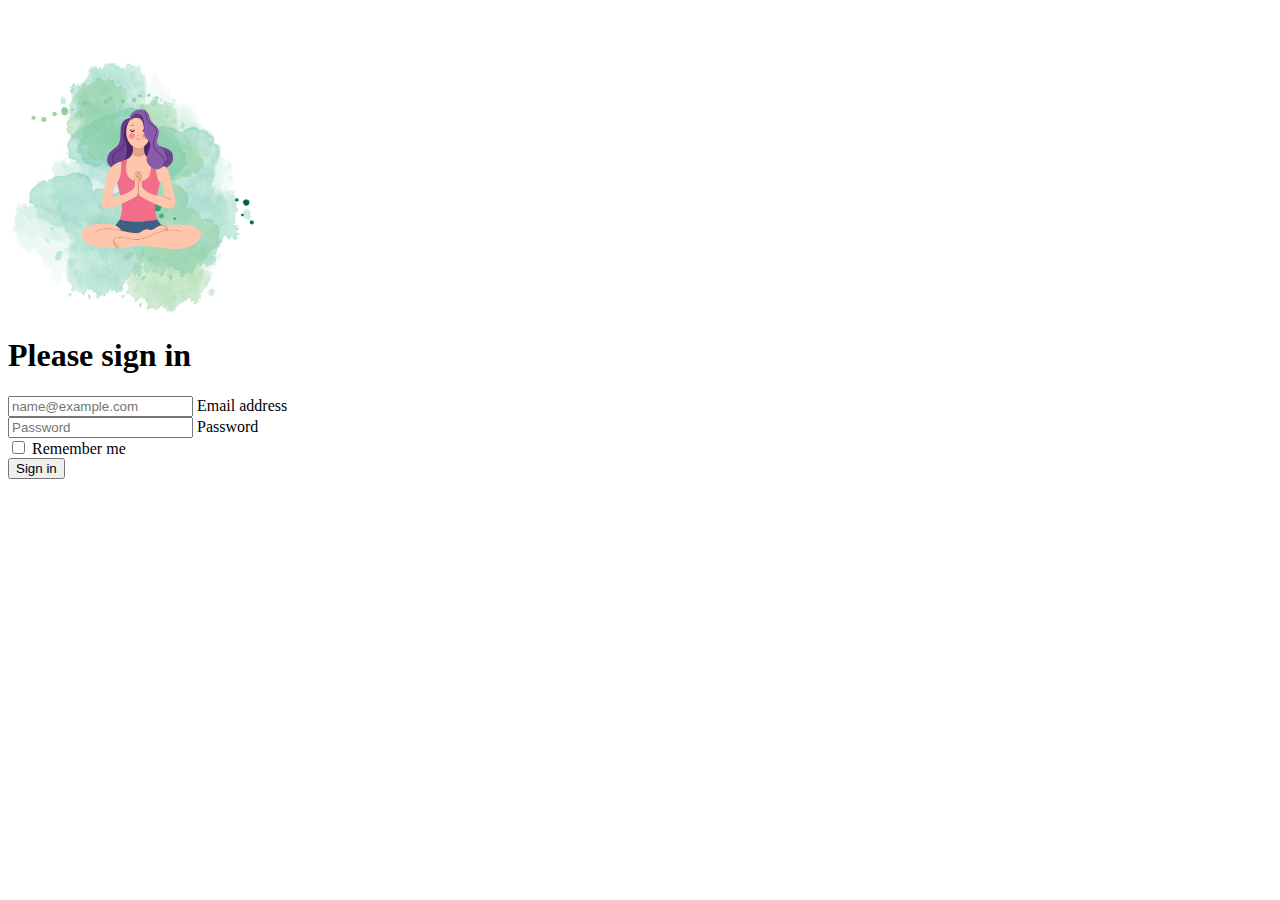
<file: signin.html>
<!DOCTYPE html>
<html lang="en">
<head>
    <meta charset="UTF-8">
    <meta http-equiv="X-UA-Compatible" content="IE=edge">
    <meta name="viewport" content="width=device-width, initial-scale=1.0">
    <title>Document</title>
    <link href="https://cdn.jsdelivr.net/npm/bootstrap@5.3.0-alpha3/dist/css/bootstrap.min.css" rel="stylesheet" integrity="sha384-KK94CHFLLe+nY2dmCWGMq91rCGa5gtU4mk92HdvYe+M/SXH301p5ILy+dN9+nJOZ" crossorigin="anonymous">
</head>

<body class="text-center">
  <div class="container" style="max-width: 600px;">
    <br>
    <br>
    <br>
<main class="form-signin w-100 m-auto">
  <form>
    <img class="mb-4" src="./imgs/temp.png" alt="" width="250" height="250">
    <h1 class="h3 mb-3 fw-normal">Please sign in</h1>

    <div class="form-floating">
      <input type="email" class="form-control" id="floatingInput" placeholder="name@example.com">
      <label for="floatingInput">Email address</label>
    </div>
    <div class="form-floating">
      <input type="password" class="form-control" id="floatingPassword" placeholder="Password">
      <label for="floatingPassword">Password</label>
    </div>

    <div class="checkbox mb-3">
      <label>
        <input type="checkbox" value="remember-me"> Remember me
      </label>
    </div>
    <button class="w-100 btn btn-lg btn-primary" type="submit">Sign in</button>
  </form>
</main>


<style>
    .bd-placeholder-img {
      font-size: 1.125rem;
      text-anchor: middle;
      -webkit-user-select: none;
      -moz-user-select: none;
      user-select: none;
    }

    @media (min-width: 768px) {
      .bd-placeholder-img-lg {
        font-size: 3.5rem;
      }
    }

    .b-example-divider {
      width: 100%;
      height: 3rem;
      background-color: rgba(0, 0, 0, .1);
      border: solid rgba(0, 0, 0, .15);
      border-width: 1px 0;
      box-shadow: inset 0 .5em 1.5em rgba(0, 0, 0, .1), inset 0 .125em .5em rgba(0, 0, 0, .15);
    }

    .b-example-vr {
      flex-shrink: 0;
      width: 1.5rem;
      height: 100vh;
    }

    .bi {
      vertical-align: -.125em;
      fill: currentColor;
    }

    .nav-scroller {
      position: relative;
      z-index: 2;
      height: 2.75rem;
      overflow-y: hidden;
    }

    .nav-scroller .nav {
      display: flex;
      flex-wrap: nowrap;
      padding-bottom: 1rem;
      margin-top: -1px;
      overflow-x: auto;
      text-align: center;
      white-space: nowrap;
      -webkit-overflow-scrolling: touch;
    }

    .btn-bd-primary {
      --bd-violet-bg: #712cf9;
      --bd-violet-rgb: 112.520718, 44.062154, 249.437846;

      --bs-btn-font-weight: 600;
      --bs-btn-color: var(--bs-white);
      --bs-btn-bg: var(--bd-violet-bg);
      --bs-btn-border-color: var(--bd-violet-bg);
      --bs-btn-hover-color: var(--bs-white);
      --bs-btn-hover-bg: #6528e0;
      --bs-btn-hover-border-color: #6528e0;
      --bs-btn-focus-shadow-rgb: var(--bd-violet-rgb);
      --bs-btn-active-color: var(--bs-btn-hover-color);
      --bs-btn-active-bg: #5a23c8;
      --bs-btn-active-border-color: #5a23c8;
    }
    .bd-mode-toggle {
      z-index: 1500;
    }
  </style>
  
</div>
</body>
</html>
</file>
<file: style.css>
canvas {
  display: block;
}

html,
body {
  margin: 25px;
  /*background-color: #ce3635;*/
  /* background-color: #A293FF; */
  font-family: Helvetica, sans-serif, sans-serif;
  font-size: 14px;
  overflow: hidden;
}

h1 {
  position: absolute;
  width: 800px;
  height: 100px;
  left: 70px;
  top: 0px;

  font-family: -apple-system, BlinkMacSystemFont, 'Segoe UI', Roboto, Oxygen, Ubuntu, Cantarell, 'Open Sans', 'Helvetica Neue', sans-serif;
  font-style: normal;
  font-weight: bold;
  font-size: 120px;
  line-height: 141px;
  /* identical to box height */

  letter-spacing: -0.05em;

  color: black;
}

h2 {
  position: absolute;
  width: 800px;
  height: 76px;
  left: 99px;
  top: 135px;

  font-family: -apple-system, BlinkMacSystemFont, 'Segoe UI', Roboto, Oxygen, Ubuntu, Cantarell, 'Open Sans', 'Helvetica Neue', sans-serif;
  font-style: normal;
  font-weight: 500;
  font-size: 60px;
  line-height: 76px;
  letter-spacing: -0.05em;

  color: #FFFFFF;
}

h3 {
  width: 60px;
  height: 60px;
  font-size: 45px;
  color: #FFFFFF;
  padding-left: 45px;
}

p {
  font-size: 30px;
  font-weight: normal;
  font-family: -apple-system, BlinkMacSystemFont, 'Segoe UI', Roboto, Oxygen, Ubuntu, Cantarell, 'Open Sans', 'Helvetica Neue', sans-serif;
  text-align: justify;
  margin-top: 0px;
  margin-bottom: 100px;
  text-align: left;
  padding-left: 20px;
  padding-right: 20px;
  padding-top: 30px;
  padding-bottom: 30px;
  letter-spacing: -0.05em;
  left: 99px;

  color: #FFFFFF;

  background: rgba(87, 73, 174, 0.37);
}

a {
  color: black;
  text-decoration: none;
  display: inline-block;
}

footer {
  position: fixed;
  left: 0;
  bottom: 0;
  height: 30px;
  width: 100%;
  color: white;
  text-align: center;
}


indexbutton {
  position: absolute;
  font-family: -apple-system, BlinkMacSystemFont, 'Segoe UI', Roboto, Oxygen, Ubuntu, Cantarell, 'Open Sans', 'Helvetica Neue', sans-serif;
  font-style: normal;
  font-weight: 500;
  font-size: 50px;
  line-height: 65px;
  /* identical to box height */
  text-align: left;
  padding-left: 20px;
  padding-right: 20px;
  letter-spacing: -0.05em;
  height: 75px;
  left: 99px;

  color: #FFFFFF;

  background: rgba(87, 73, 174, 0.37);

}

indexbutton:hover {
  border: 4px solid #FFFFFF;
  box-sizing: border-box;
}

.buttons {
  display: flex;
  justify-content: space-between;
}

.parent {
  width: 730px;
  height: 120px;
  position: absolute;
  top: 170px;
  left: 770px;
  text-align: center;
  align-content: center;
}

.child {
  position: absolute;
  left: 50%;
  /* bring your own prefixes */
  transform: translate(-50%, -90px);
}

.stars {
  visibility: hidden;
  left: 840px;
  bottom: 0px;
  position: absolute;
  width: 188px;
  height: 210px;
  z-index: 0;
}

.stars.animated {
  visibility: visible;
  overflow: auto;
  left: 840px;
  position: absolute;
  bottom: 0px;
  animation: fadein 1.5s ease;

}

/*
@keyframes fadein {
  0%   {bottom: -220px;}
  25%  {bottom: -100px;}
  50%  {bottom: 0px;}
  75%  {bottom: -100px;}
  100% {bottom: -220px;}
}*/
</file>
